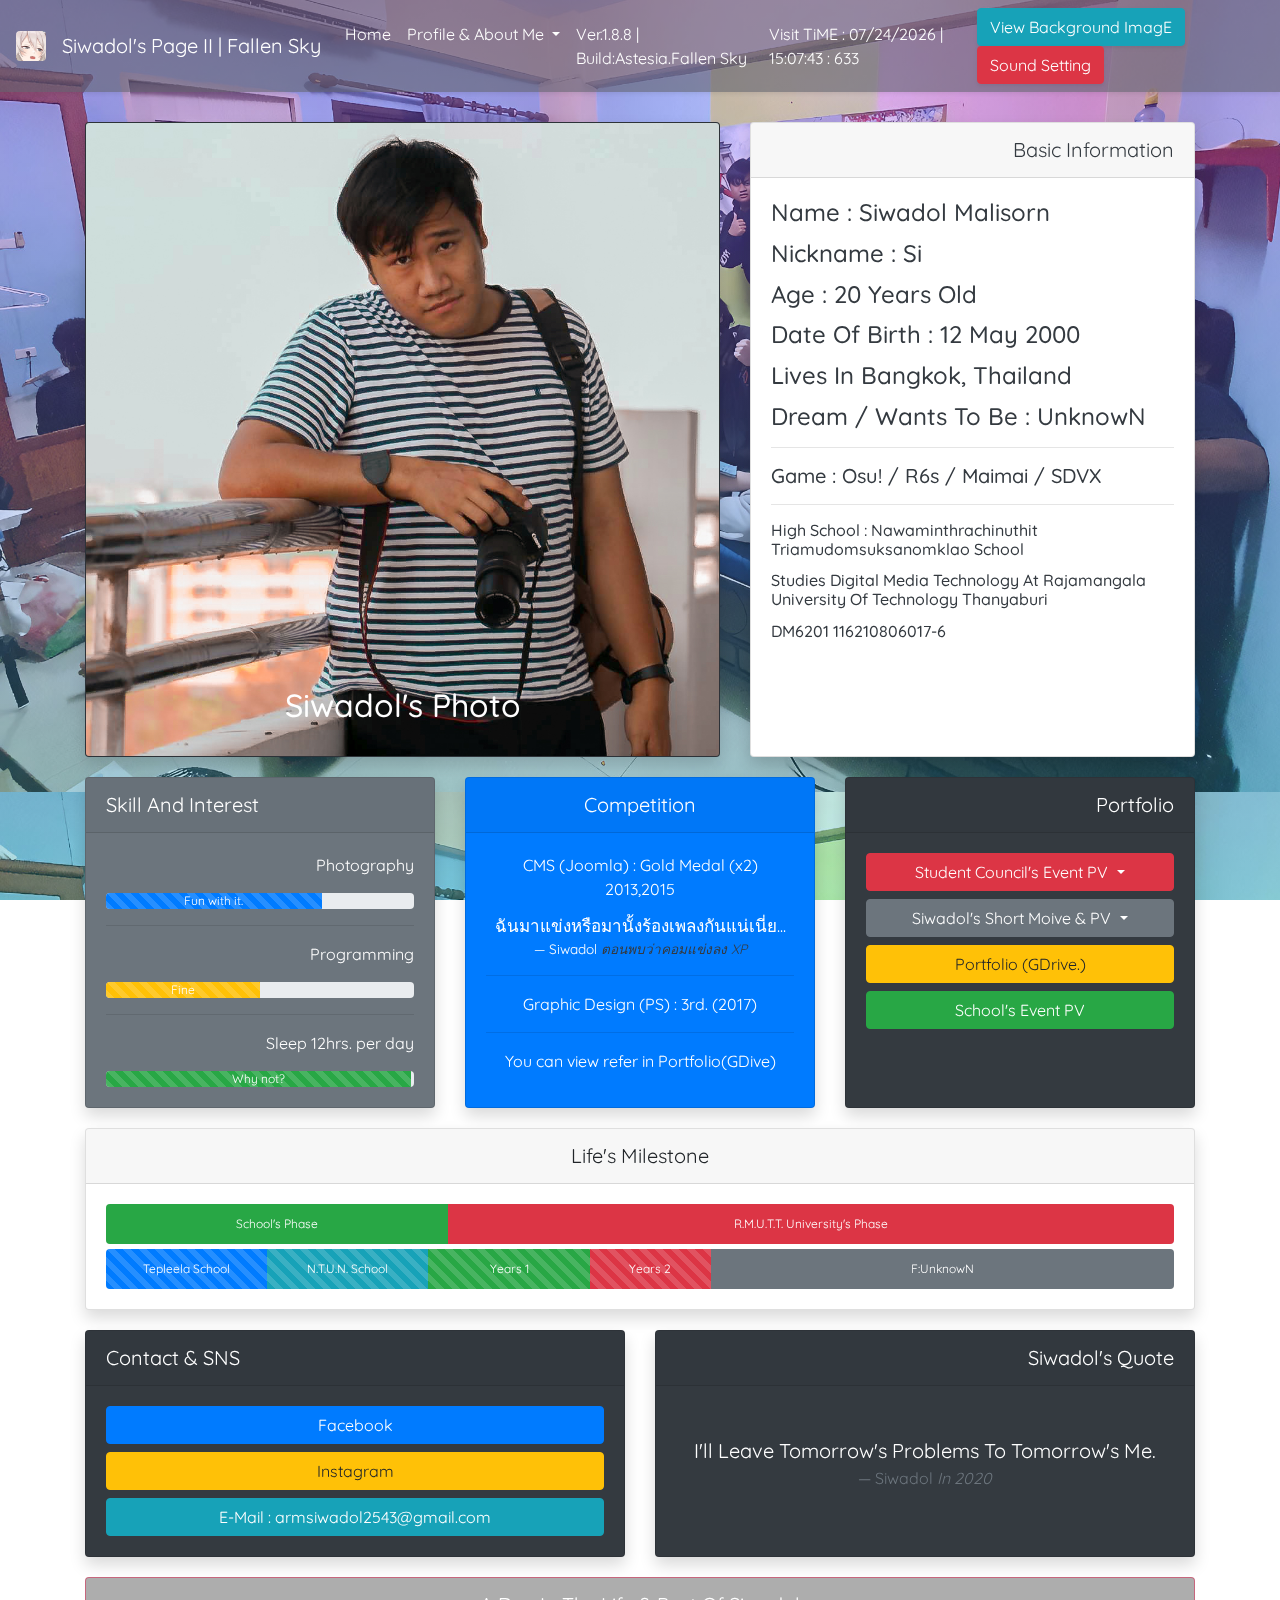
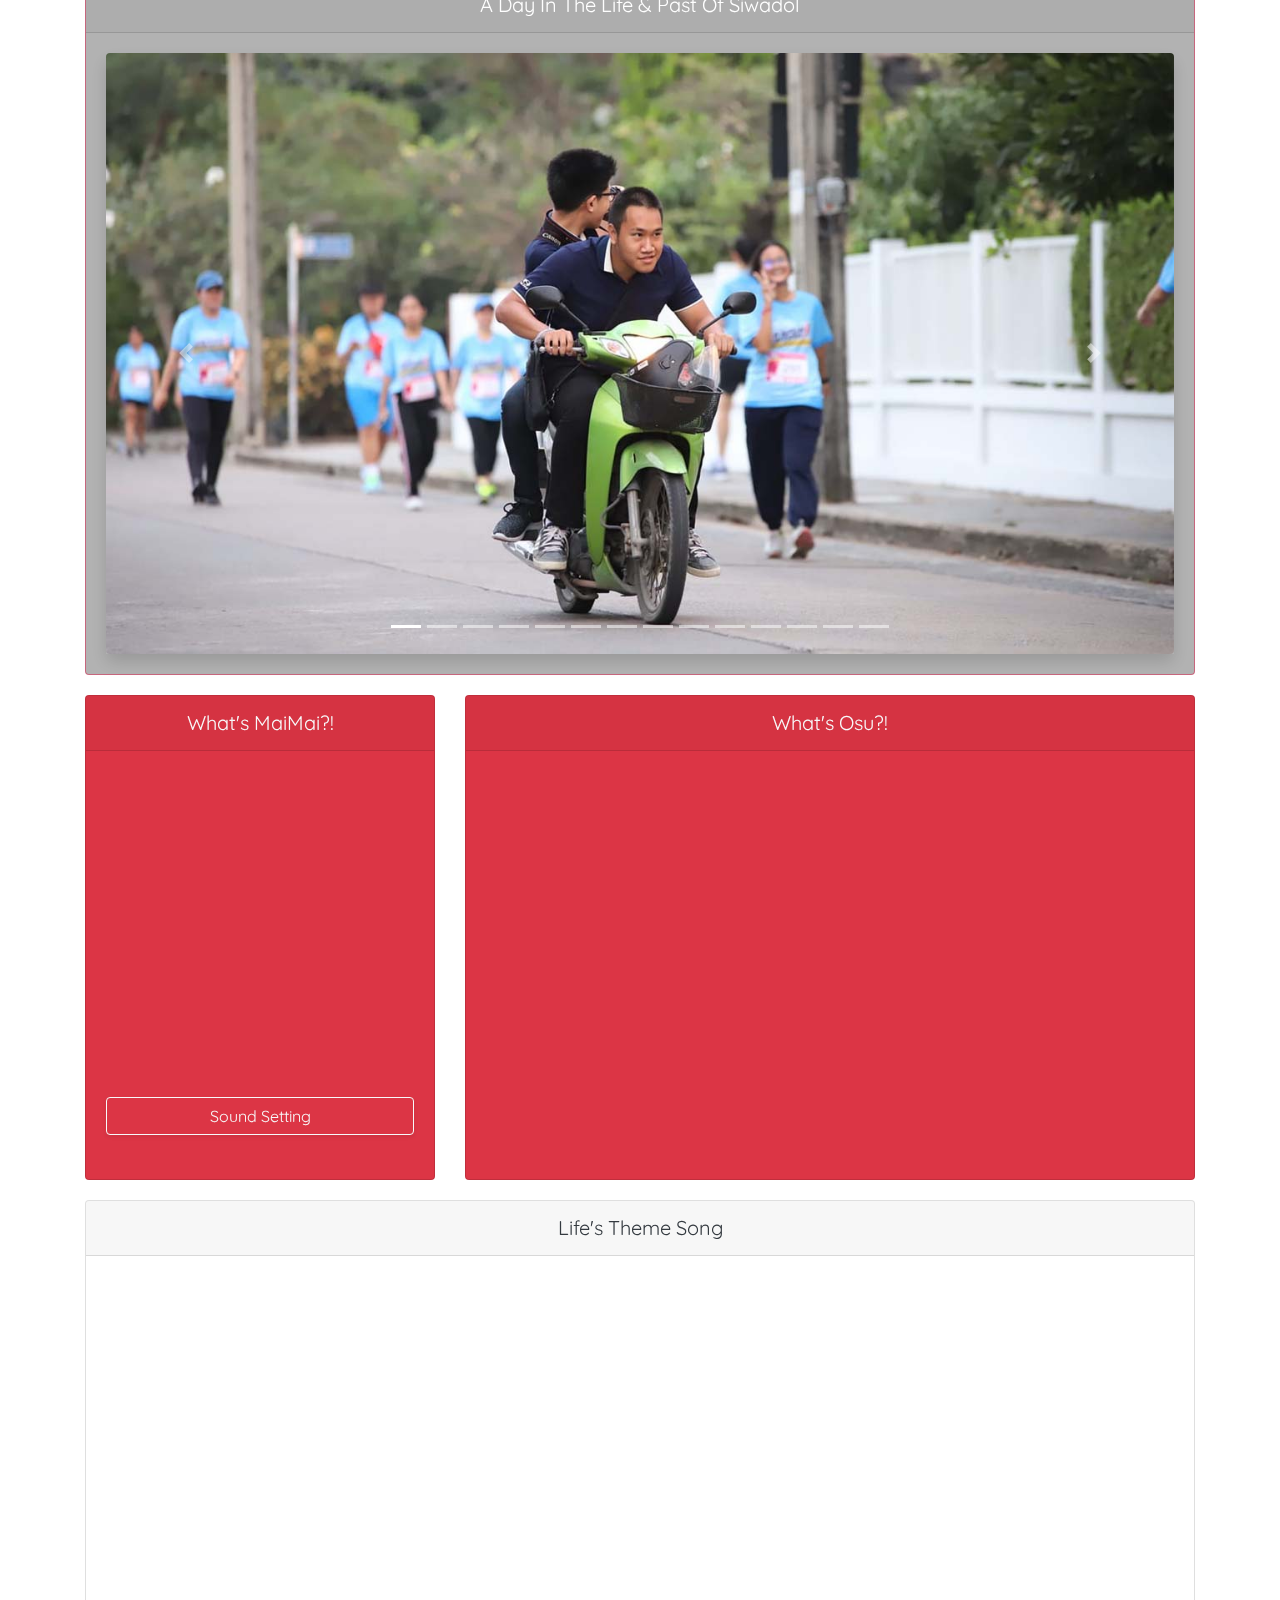
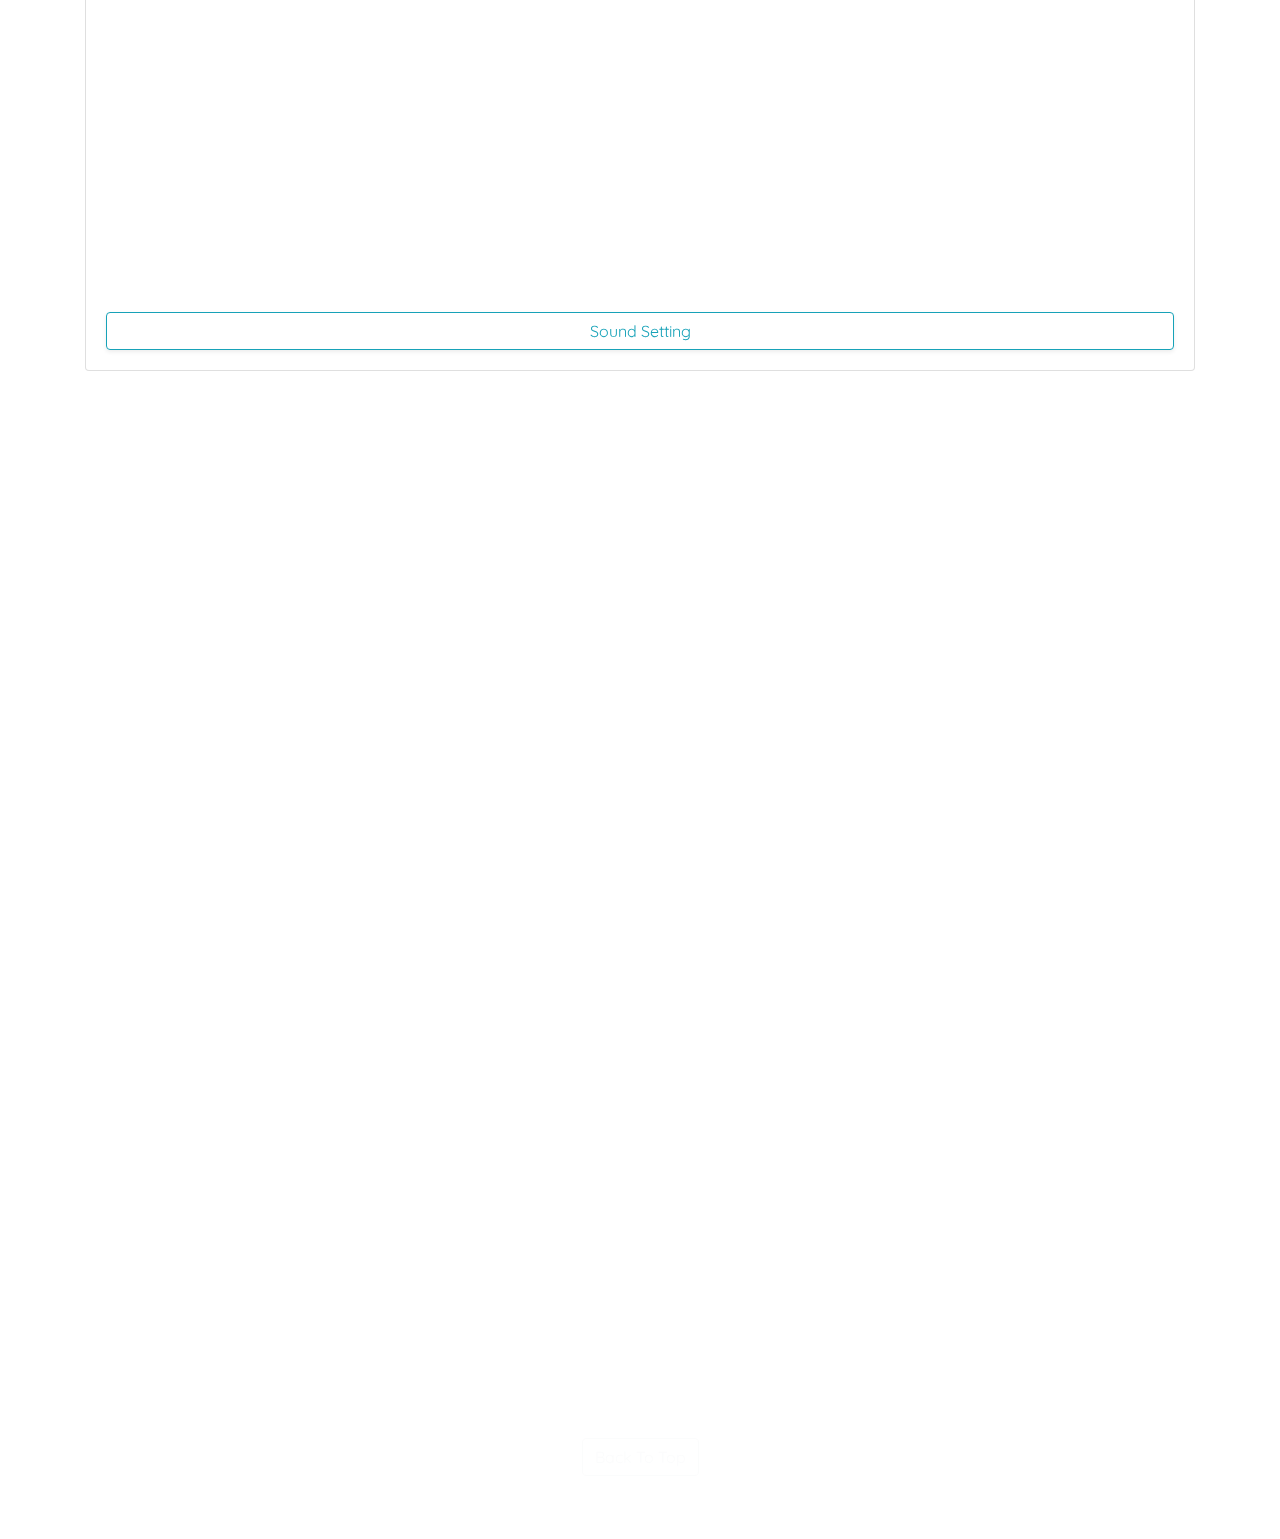
<file: aboutme.html>
<!DOCTYPE html>
<html lang="en" dir="ltr">
  <head>
    <meta charset="utf-8">
    <title>SiWADOL's ProfilE </title>
  <link rel="apple-touch-icon" sizes="57x57" href="f/apple-icon-57x57.png">
  <link rel="apple-touch-icon" sizes="60x60" href="f/apple-icon-60x60.png">
  <link rel="apple-touch-icon" sizes="72x72" href="f/apple-icon-72x72.png">
  <link rel="apple-touch-icon" sizes="76x76" href="f/apple-icon-76x76.png">
  <link rel="apple-touch-icon" sizes="114x114" href="f/apple-icon-114x114.png">
  <link rel="apple-touch-icon" sizes="120x120" href="f/apple-icon-120x120.png">
  <link rel="apple-touch-icon" sizes="144x144" href="f/apple-icon-144x144.png">
  <link rel="apple-touch-icon" sizes="152x152" href="f/apple-icon-152x152.png">
  <link rel="apple-touch-icon" sizes="180x180" href="f/apple-icon-180x180.png">
  <link rel="icon" type="image/png" sizes="192x192"  href="f/android-icon-192x192.png">
  <link rel="icon" type="image/png" sizes="32x32" href="f/favicon-32x32.png">
  <link rel="icon" type="image/png" sizes="96x96" href="f/favicon-96x96.png">
  <link rel="icon" type="image/png" sizes="16x16" href="f/favicon-16x16.png">
  <link rel="manifest" href="f/manifest.json">
  <meta name="msapplication-TileColor" content="#ffffff">
  <meta name="msapplication-TileImage" content="f/ms-icon-144x144.png">
  <meta name="theme-color" content="#ffffff">
  <meta name="viewport" content="width=device-width, initial-scale=1, shrink-to-fit=no">
    <link rel="stylesheet" href="bootstrap4_data/css/bootstrap.min.css">
    <link rel="stylesheet" href="css/bg_me.css">
    <link rel="stylesheet" href="css/hidesbar.css">
    <link rel="stylesheet" href="css/fade.css">
    <style media="screen">
      @import url('https://fonts.googleapis.com/css2?family=Quicksand:wght@300&display=swap');
      @import url('https://fonts.googleapis.com/css2?family=Sarabun:wght@400&display=swap');
      body {
        font-family: 'Quicksand', sans-serif;
      }

    .snowflake {
      color: #fff;
      font-size: 3em;
      font-family: Arial, sans-serif;
      text-shadow: 0 0 5px #000;
      opacity: 0.8;
    }
    .btn-cs{background-color: rgba(0, 0, 0, 0.3);width: 100%;color: white;border-width: 0.5px;;border-color :rgba(219, 26, 71, 0.5)}



    @-webkit-keyframes snowflakes-fall{0%{top:-10%}100%{top:100%}}@-webkit-keyframes snowflakes-shake{0%,100%{-webkit-transform:translateX(0);transform:translateX(0)}50%{-webkit-transform:translateX(80px);transform:translateX(80px)}}@keyframes snowflakes-fall{0%{top:-10%}100%{top:100%}}@keyframes snowflakes-shake{0%,100%{transform:translateX(0)}50%{transform:translateX(80px)}}.snowflake{position:fixed;top:-10%;z-index:9999;-webkit-user-select:none;-moz-user-select:none;-ms-user-select:none;user-select:none;cursor:default;-webkit-animation-name:snowflakes-fall,snowflakes-shake;-webkit-animation-duration:10s,3s;-webkit-animation-timing-function:linear,ease-in-out;-webkit-animation-iteration-count:infinite,infinite;-webkit-animation-play-state:running,running;animation-name:snowflakes-fall,snowflakes-shake;animation-duration:10s,3s;animation-timing-function:linear,ease-in-out;animation-iteration-count:infinite,infinite;animation-play-state:running,running}.snowflake:nth-of-type(0){left:1%;-webkit-animation-delay:0s,0s;animation-delay:0s,0s}.snowflake:nth-of-type(1){left:10%;-webkit-animation-delay:1s,1s;animation-delay:1s,1s}.snowflake:nth-of-type(2){left:20%;-webkit-animation-delay:6s,.5s;animation-delay:6s,.5s}.snowflake:nth-of-type(3){left:30%;-webkit-animation-delay:4s,2s;animation-delay:4s,2s}.snowflake:nth-of-type(4){left:40%;-webkit-animation-delay:2s,2s;animation-delay:2s,2s}.snowflake:nth-of-type(5){left:50%;-webkit-animation-delay:8s,3s;animation-delay:8s,3s}.snowflake:nth-of-type(6){left:60%;-webkit-animation-delay:6s,2s;animation-delay:6s,2s}.snowflake:nth-of-type(7){left:70%;-webkit-animation-delay:2.5s,1s;animation-delay:2.5s,1s}.snowflake:nth-of-type(8){left:80%;-webkit-animation-delay:1s,0s;animation-delay:1s,0s}.snowflake:nth-of-type(9){left:90%;-webkit-animation-delay:3s,1.5s;animation-delay:3s,1.5s}.snowflake:nth-of-type(10){left:25%;-webkit-animation-delay:2s,0s;animation-delay:2s,0s}.snowflake:nth-of-type(11){left:65%;-webkit-animation-delay:4s,2.5s;animation-delay:4s,2.5s}
    </style>
  </head>
  <body>
    <a name="start"></a>
    <!--navbar -->
    <div class="">
<nav class="navbar navbar-expand-lg navbar-dark shadow-sm" style="background:rgba(96, 99, 108,0.6)">
  <a class="navbar-brand" href="index.html">
    <img src="f/apple-icon.png" width="30" height="30" class="d-inline-block align-top rounded" alt="">
  </a>
  <a class="navbar-brand" href="index.html">Siwadol's Page II | Fallen Sky</a>
  <button class="navbar-toggler" type="button" data-toggle="collapse" data-target="#navbarSupportedContent" aria-controls="navbarSupportedContent" aria-expanded="false" aria-label="Toggle navigation">
    <span class="navbar-toggler-icon"></span>
  </button>

  <div class="collapse navbar-collapse" id="navbarSupportedContent">
    <ul class="navbar-nav mr-auto">
      <li class="nav-item active">
        <a class="nav-link" href="index.html">Home</a>
      </li>
      <li class="nav-item dropdown active">
        <a class="nav-link dropdown-toggle" href="#" id="navbarDropdown" role="button" data-toggle="dropdown" aria-haspopup="true" aria-expanded="false">
          Profile & About Me
        </a>
        <div class="dropdown-menu" aria-labelledby="navbarDropdown">
          <a class="dropdown-item" href="#"  data-toggle="modal" data-target="#youarehere">Siwadol's Profile</a>
          <a class="dropdown-item" href="https://github.com/armsiwadol69/" target="_blank">GitHub's Profile</a>
        </div>
      </li>
      <li class="nav-item">
        <a class="nav-link disabled" style="color:white;" aria-disabled="true">Ver.1.8.8 | Build:Astesia.Fallen Sky</a>
      </li>
      <li class="nav-item">
        <a class="nav-link disabled" style="color:white;" aria-disabled="true">Visit TiME : <span id="time"></span></a>
      </li>
    </ul>
    <form class="form-inline my-2 my-lg-0">
    <a type="button" href="#bgimg" class="btn btn-info shadow-sm" style="margin-right:10px;">View Background ImagE</a>
    <span data-toggle="tooltip" data-placement="bottom" title="Trun On/Off &#013; Background Music."><button type="button" class="btn btn-danger shadow-sm" style="margin-right:0px;" data-toggle="modal" data-target="#sound">Sound Setting</button></span>
    </form>
  </div>
</nav>
</div>
<!--navbar -->
<div class="fade-in">
   <div class="container" style="margin-top: 30px">
     <div class="row">
       <div class="col-7">
         <div class="card bg-dark text-white shadow">
  <img class="card-img" src="img/six_p.jpg" alt="Card image">
  <div class="card-img-overlay d-flex flex-column">
    <h2 class="card-title mt-auto" style="text-align:center;">Siwadol's Photo</h2>
  </div>
</div>
       </div>
       <div class="col-5">
         <div class="card w-100 h-100 text-dark shadow" style="">
  <div class="card-header" style="font-size:20px;text-align: right;">Basic Information</div>
  <div class="card-body">
    <h4 class="card-title">Name : Siwadol Malisorn</h4>
    <h4 class="card-title">Nickname : Si</h4>
    <h4 class="card-title">Age : 20 Years Old</h4>
    <h4 class="card-title">Date Of Birth : 12 May 2000</h4>
    <h4 class="card-title">Lives In Bangkok, Thailand</h4>
    <h4 class="card-title">Dream / Wants To Be : UnknowN</h4>
    <hr>
    <h5 class="card-title">Game :  Osu! / R6s / Maimai / SDVX </h5>
    <hr>
    <h6 class="card-title">High School : Nawaminthrachinuthit Triamudomsuksanomklao School</h6>
    <h6 class="card-title">Studies Digital Media Technology At Rajamangala University Of Technology Thanyaburi</h6>
    <h6 class="card-title">DM6201 116210806017-6</h6>

  </div>
       </div>
     </div>
    </div>
    <div class="row" style="margin-top: 20px;">
      <div class="col-4">
        <div class="card text-white bg-secondary w-100 h-100 shadow" style="">
   <div class="card-header" style="font-size:20px">Skill And Interest</div>
   <div class="card-body">
     <div class="" style="text-align:right;">
       <p class="card-text">Photography</p>
       <div class="progress" >
    <div class="progress-bar progress-bar-striped progress-bar-animated" role="progressbar" style="width: 70%" aria-valuenow="70" aria-valuemin="0" aria-valuemax="100">Fun with it.</div>
  </div>
  <hr>
       <p class="card-text">Programming</p>
       <div class="progress" >
    <div class="progress-bar bg-warning progress-bar-striped progress-bar-animated" role="progressbar" style="width: 50%" aria-valuenow="50" aria-valuemin="0" aria-valuemax="100">Fine</div>
  </div>
  <hr>
       <p class="card-text">Sleep 12hrs. per day</p>
       <div class="progress" >
    <div class="progress-bar progress-bar-striped bg-success progress-bar-animated" role="progressbar" style="width: 99%" aria-valuenow="99" aria-valuemin="0" aria-valuemax="100">Why not?</div>
  </div>
     </div>
     </div>
      </div>
      </div>
      <div class="col-4">
        <div class="card text-white bg-primary w-100 h-100 shadow" style="">
   <div class="card-header" style="font-size:20px;text-align:center;">Competition</div>
   <div class="card-body" style="text-align:center;">
     <p class="card-title">CMS (Joomla) : Gold Medal (x2) <br> 2013,2015</p>
     <blockquote class="blockquote text-center " style="font-size:17px">
   <p class="mb-0">ฉันมาแข่งหรือมานั้งร้องเพลงกันแน่เนี่ย...</p>
   <footer class="blockquote-footer text-white">Siwadol <cite title="Source Title" class="text-dark">ตอนพบว่าคอมแข่งลง XP</cite></footer>
 </blockquote>
     <hr>
     <p class="card-title">Graphic Design (PS) : 3rd. (2017)</p>
     <hr>
     <p class="card-title">You can view refer in Portfolio(GDive)</p>
     </div>
      </div>
      </div>
      <div class="col-4">
        <div class="card text-white bg-dark  w-100 h-100 shadow" style="">
   <div class="card-header" style="font-size:20px;text-align:right;">Portfolio</div>
   <div class="card-body">
     <div class="dropdown">
 <button style="margin-bottom:8px" class="btn btn-block btn-danger dropdown-toggle" type="button" id="dropdownMenuButton" data-toggle="dropdown" aria-haspopup="true" aria-expanded="false">
   Student Council's Event PV
 </button>
 <div class="dropdown-menu" style="width:100%" aria-labelledby="dropdownMenuButton">
   <a class="dropdown-item" target="_blank" href="https://www.facebook.com/watch/?v=2293778637514915"> Peer Mentor Peer Mentee PV</a>
   <a class="dropdown-item" target="_blank" href="https://www.facebook.com/watch/?v=2295161987376580"> Peer Mentor Peer Mentee Short Moive</a>
 </div>
     </div>
     <div class="dropdown">
 <button style="margin-bottom:8px" class="btn btn-block btn-secondary dropdown-toggle" type="button" id="dropdownMenuButton" data-toggle="dropdown" aria-haspopup="true" aria-expanded="false">
   Siwadol's Short Moive & PV
 </button>
 <div class="dropdown-menu" style="width:100%" aria-labelledby="dropdownMenuButton">
   <a class="dropdown-item" target="_blank" href="https://youtu.be/ghk2PHP4lnQ">3 Kingdoms</a>
   <a class="dropdown-item" target="_blank" href="https://youtu.be/zVO9UEN9RO4" >Untill You</a>
   <a class="dropdown-item" target="_blank" href="https://youtu.be/kuqgG39H_qU" >Friends:Friendship is not about money</a>
   <a class="dropdown-item" target="_blank" href="https://youtu.be/OH0w2l41OPo" >Are you okay? DM6201 G.2</a>
   <a class="dropdown-item" target="_blank" href="https://youtu.be/q5bwE_4Z64U" >Introduction : RMUTT</a>
 </div>
     </div>
     <a href="https://drive.google.com/drive/folders/18bP565kVim2SOFMtjYIAvZR5-2-1o_c4?usp=sharing" target="_blank" class="btn btn-warning btn-block">Portfolio (GDrive.)</a>
     <a href="https://youtu.be/GeH11DvhngE" target="_blank" class="btn btn-success btn-block" data-toggle="tooltip" data-placement="bottom" title="เล่น กัน มันส์ ยก โรง">School's Event PV</a>
   </div>
      </div>

      </div>
    </div>
    <div class="row" style="margin-top: 20px;">
      <div class="col-12">
        <div class="card w-100 h-100 shadow" style="background:rgba(255,255,255,1)">
        <div class="card-header" style="text-align:center;font-size:20px">Life's Milestone</div>
  <div class="card-body">
    <div class="progress" style="height:40px;">
      <div class="progress-bar bg-success " role="progressbar" style="width: 32%" aria-valuenow="32" aria-valuemin="0" aria-valuemax="100">School's Phase</div>
      <div class="progress-bar bg-danger " role="progressbar" style="width: 68%" aria-valuenow="68" aria-valuemin="0" aria-valuemax="100">R.M.U.T.T. University's Phase</div>
    </div>
    <div class="progress" style="height:40px;margin-top:5px">
      <div class="progress-bar progress-bar-striped progress-bar-animated" role="progressbar" style="width: 16%" aria-valuenow="16" aria-valuemin="0" aria-valuemax="100">Tepleela School</div>
      <div class="progress-bar bg-info progress-bar-striped progress-bar-animated" role="progressbar" style="width: 16%" aria-valuenow="16" aria-valuemin="0" aria-valuemax="100">N.T.U.N. School</div>
      <div class="progress-bar bg-success progress-bar-striped progress-bar-animated" role="progressbar" style="width: 16%" aria-valuenow="16" aria-valuemin="0" aria-valuemax="100"> Years 1</div>
      <div class="progress-bar bg-danger progress-bar-striped progress-bar-animated" role="progressbar" style="width: 12%" aria-valuenow="16" aria-valuemin="0" aria-valuemax="100">Years 2</div>
      <div class="progress-bar bg-secondary" role="progressbar" style="width: 46%" aria-valuenow="40" aria-valuemin="0" aria-valuemax="100">F:UnknowN</div>
    </div>
  </div>
</div>
      </div>
    </div>
    <div class="row" style="margin-top: 20px;">
      <div class="col-6">
        <div class="card text-white bg-dark w-100 h-100 shadow">
          <div class="card-header" style="font-size:20px;">
          Contact & SNS
          </div>
  <div class="card-body">
    <a href="https://www.facebook.com/armsiwadol2543" target="_blank" class="btn btn-primary btn-block">Facebook</a>
    <a href="https://www.instagram.com/gametophyte_si_x/" target="_blank" class="btn btn-warning btn-block">Instagram</a>
    <a href="mailto: armsiwadol2543@gmail.com" class="btn btn-info btn-block">E-Mail : armsiwadol2543@gmail.com</a>
  </div>
</div>
        </div>
        <div class="col-6">
          <div class="card text-white bg-dark w-100 h-100 shadow">
            <div class="card-header" style="font-size:20px;text-align:right;">Siwadol's Quote</div>
    <div class="card-body" style="  display: flex;justify-content: center;align-items: center; ">
      <blockquote class="blockquote text-center">
    <p class="mb-0">I'll Leave Tomorrow's Problems To Tomorrow's Me.</p>
    <footer class="blockquote-footer">Siwadol <cite title="Source Title">In 2020</cite></footer>
  </blockquote>
  </div>
  </div>
          </div>
    </div>
    <div class="row" style="margin-top:20px">
     <div class="col-12">
       <div class="card text-white btn-cs w-100 h-100" style="">
    <div class="card-header" style="font-size:20px;text-align:center;">A Day In The Life & Past Of Siwadol</div>
    <div class="card-body">
      <div id="siwadolpic" class="carousel slide shadow" data-ride="carousel" data-interval="2000" data-pause="hover" >
        <ul class="carousel-indicators">
          <li data-target="#siwadolpic" data-slide-to="0" class="active"></li>
          <li data-target="#siwadolpic" data-slide-to="1"></li>
          <li data-target="#siwadolpic" data-slide-to="2"></li>
          <li data-target="#siwadolpic" data-slide-to="3"></li>
          <li data-target="#siwadolpic" data-slide-to="4"></li>
          <li data-target="#siwadolpic" data-slide-to="5"></li>
          <li data-target="#siwadolpic" data-slide-to="6"></li>
          <li data-target="#siwadolpic" data-slide-to="7"></li>
          <li data-target="#siwadolpic" data-slide-to="8"></li>
          <li data-target="#siwadolpic" data-slide-to="9"></li>
          <li data-target="#siwadolpic" data-slide-to="10"></li>
          <li data-target="#siwadolpic" data-slide-to="11"></li>
          <li data-target="#siwadolpic" data-slide-to="12"></li>
          <li data-target="#siwadolpic" data-slide-to="13"></li>
        </ul>
      <div class="carousel-inner">
      <div class="carousel-item active">
      <img src="img\sipic\1.jpg" class="d-block w-100 rounded"  alt="0" data-toggle="tooltip" data-placement="bottom" title="ม.6 ฝ่ายโสตฯ">
      </div>
      <div class="carousel-item">
      <img src="img\sipic\2.jpg" class="d-block w-100 rounded" alt="1" data-toggle="tooltip" data-placement="bottom" title="DM6201">
      </div>
      <div class="carousel-item">
      <img src="img\sipic\3.jpg"  class="d-block w-100 rounded" alt="2" data-toggle="tooltip" data-placement="bottom" title="ศิวดล เฉลิมวุฒิ และ ป่าซ่าส์">
      </div>
      <div class="carousel-item">
      <img src="img\sipic\4.jpg"  class="d-block w-100 rounded" alt="3" data-toggle="tooltip" data-placement="bottom" title="ศิวดล เฉลิมวุฒิ และ ณัฐวัฒน์">
      </div>
      <div class="carousel-item">
      <img src="img\sipic\5.jpg"  class="d-block w-100 rounded" alt="4" data-toggle="tooltip" data-placement="bottom" title="DM6201 1st">
      </div>
      <div class="carousel-item">
      <img src="img\sipic\6.jpg"  class="d-block w-100 rounded" alt="5" data-toggle="tooltip" data-placement="bottom" title="Siwadol And GBJ.">
      </div>
      <div class="carousel-item">
      <img src="img\sipic\7.jpg" class="d-block w-100 rounded" alt="6" data-toggle="tooltip" data-placement="bottom" title="ศิวดล และ สมาชิกฝ่ายโสตฯ">
      </div>
      <div class="carousel-item">
      <img src="img\sipic\8.jpg" class="d-block w-100 rounded" alt="7" data-toggle="tooltip" data-placement="bottom" title="DM6201 2nd">
      </div>
      <div class="carousel-item">
      <img src="img\sipic\9.jpg" class="d-block w-100 rounded" alt="8" data-toggle="tooltip" data-placement="bottom" title="ศิวดล สมัย ม.6 มั้ง">
      </div>
      <div class="carousel-item">
      <img src="img\sipic\10.jpg" class="d-block w-100 rounded" alt="9" data-toggle="tooltip" data-placement="bottom" title="อยากได้รูปสวยก็ต้องลงทุน">
      </div>
      <div class="carousel-item">
      <img src="img\sipic\11.jpg" class="d-block w-100 rounded" alt="10" data-toggle="tooltip" data-placement="bottom" title="ศิวดล และ การทำงานแบบงุดเงี้ยว">
      </div>
      <div class="carousel-item">
      <img src="img\sipic\12.jpg" class="d-block w-100 rounded" alt="10" data-toggle="tooltip" data-placement="bottom" title="26 DEC 2019 Say Goodbye To 2019, Welcome To 2020!">
      </div>
      <div class="carousel-item">
      <img src="img\sipic\13.jpg" class="d-block w-100 rounded" alt="10" data-toggle="tooltip" data-placement="bottom" title="26 DEC 2019 Say Goodbye To 2019, Welcome To 2020!">
      </div>
      <div class="carousel-item">
      <img src="img\sipic\14.jpg" class="d-block w-100 rounded" alt="10" data-toggle="tooltip" data-placement="bottom" title="26 DEC 2019 Say Goodbye To 2019, Welcome To 2020!">
      </div>
      <div class="carousel-item">
      <img src="img\sipic\1.gif" class="d-block w-100 rounded" alt="10" data-toggle="tooltip" data-placement="bottom" title="Gif/26 DEC 2019 Say Goodbye To 2019, Welcome To 2020!">
      </div>
      </div>
      <a class="carousel-control-prev" href="#siwadolpic" role="button" data-slide="prev">
      <span class="carousel-control-prev-icon" aria-hidden="true"></span>
      <span class="sr-only">Previous</span>
      </a>
      <a class="carousel-control-next" href="#siwadolpic" role="button" data-slide="next">
      <span class="carousel-control-next-icon" aria-hidden="true"></span>
      <span class="sr-only">Next</span>
      </a>
      </div>
    </div>
  </div>
     </div>
    </div>
    <div class="row" style="margin-top:20px">
     <div class="col-4">
       <div class="card text-light bg-danger w-100 h-100" style="">
    <div class="card-header" style="font-size:20px;text-align:center;">What's MaiMai?!</div>
    <div class="card-body">
      <div class="rounded" style="text-align:center">
      <iframe src="https://www.facebook.com/plugins/video.php?href=https%3A%2F%2Fwww.facebook.com%2Farmsiwadol2543%2Fvideos%2F2396006647344235%2F&show_text=0&width=476" width="305" height="310" style="border:none;overflow:hidden" scrolling="no" frameborder="0" allowTransparency="true" allowFullScreen="true"></iframe>
      <button type="button" class="btn btn-block btn-outline-light shadow-sm" style="margin-top:10px;" data-toggle="modal" data-target="#sound">Sound Setting</button>
      </div>
    </div>
  </div>
     </div>
     <div class="col-8">
       <div class="card text-light bg-danger w-100 h-100" style="">
    <div class="card-header" style="font-size:20px;text-align:center;">What's Osu?!</div>
    <div class="card-body">
      <div class="rounded" style="text-align:center;">
      <iframe src="https://www.facebook.com/plugins/video.php?href=https%3A%2F%2Fwww.facebook.com%2Farmsiwadol2543%2Fvideos%2F2658817297729834%2F&show_text=0&width=560" width="680" height="382" style="border:none;overflow:hidden" scrolling="no" frameborder="0" allowTransparency="true" allowFullScreen="true"></iframe>
      </div>
    </div>
  </div>
     </div>
  </div>
  <div class="row" style="margin-top:20px">
    <div class="col-12">
      <div class="card text-dark bg-white w-100 h-100" style="">
   <div class="card-header" style="font-size:20px;text-align:center;">Life's Theme Song</div>
   <div class="card-body">
     <div class="rounded" style="text-align:center">
<iframe src="https://www.youtube.com/embed/lGFEqEFJ410" height="620" width="100%" frameborder="0" allow="accelerometer; autoplay; encrypted-media; gyroscope; picture-in-picture" allowfullscreen></iframe>
     <button type="button" class="btn btn-block btn-outline-info shadow-sm" style="margin-top:10px;" data-toggle="modal" data-target="#sound">Sound Setting</button>
     </div>
   </div>
 </div>

    </div>

  </div>
</div>
</div>
  <div class="modal fade" id="WIPCH" tabindex="-1" role="dialog" aria-labelledby="exampleModalLabel" aria-hidden="true">
    <div class="modal-dialog modal-dialog-centered" role="document">
      <div class="modal-content">
        <div class="modal-header">
          <h5 class="modal-title" id="exampleModalLabel">Information : Chapter</h5>
          <button type="button" class="close" data-dismiss="modal" aria-label="Close">
            <span aria-hidden="true">&times;</span>
          </button>
        </div>
        <div class="modal-body">
          <h4>Chapter that you select is <br>
          WORK IN PROGRESS.</h4>
        </div>
        <div class="modal-footer">
          <button type="button" class="btn btn-secondary" data-dismiss="modal">OK</button>
        </div>
      </div>
    </div>
  </div>

<div class="modal fade" id="youarehere" tabindex="-1" role="dialog" aria-labelledby="exampleModalLabel" aria-hidden="true">
  <div class="modal-dialog modal-dialog-centered" role="document">
    <div class="modal-content">
      <div class="modal-header">
        <h5 class="modal-title" id="exampleModalLabel">Information : Chapter</h5>
        <button type="button" class="close" data-dismiss="modal" aria-label="Close">
          <span aria-hidden="true">&times;</span>
        </button>
      </div>
      <div class="modal-body">
        <h5>YOU ARE HERE!</h5>
      </div>
      <div class="modal-footer">
        <button type="button" class="btn btn-secondary" data-dismiss="modal">OK</button>
      </div>
    </div>
  </div>
</div>
<div class="modal fade" id="sound" tabindex="-1" role="dialog" aria-labelledby="exampleModalLabel" aria-hidden="true">
  <div class="modal-dialog modal-dialog-centered" role="document">
    <div class="modal-content">
      <div class="modal-header">
        <h5 class="modal-title" id="exampleModalLabel">Setting : Sound</h5>
        <button type="button" class="close" data-dismiss="modal" aria-label="Close">
          <span aria-hidden="true">&times;</span>
        </button>
      </div>
      <div class="modal-body" style="text-align:center;">
        <img src="img\retryment.jpg" class="rounded shadow" style="max-width:85%" alt="">
        <h6 class="text-danger" style="margin-top:10px">Now Playing : Hotaru Murasaki | Re:TrymenT <br> From Re: LieF ~Shin'ainaru Anata e~ </h6>
        <audio controls id="ostk">
          <source src="m/ReTrymenT_BG.mp3" type="audio/mpeg">
          Your browser does not support the audio element.
        </audio>
        <h6 class="text-muted">Turn Volume Up For Vocal. ;)</h6>
        <audio controls id="vo">
          <source src="m/ReTrymenT_VO.mp3" type="audio/mpeg">
          Your browser does not support the audio element.
        </audio>
        <script type="text/javascript">
        var audio = document.getElementById("ostk");
        audio.volume = 0.2;
        audio.loop = true;
        setTimeout(function(){
            document.getElementById("ostk").play();}, 1000);
        var audio = document.getElementById("vo");
        audio.volume = 0;
        audio.loop = true;
        setTimeout(function(){
            document.getElementById("vo").play();}, 1000);

        </script>
      </div>
      <div class="modal-footer">
        <button type="button" class="btn btn-secondary" data-dismiss="modal">Close</button>
      </div>
    </div>
  </div>
</div>
  <div class="snowflakes" aria-hidden="true" style="opacity: 0.9;pointer-events: none;position: fixed;
  top: 0; right: 0; bottom: 0; left: 0;z-index: -99;">
    <div class="snowflake">
    △
    </div>
    <div class="snowflake">
    ▽
    </div>
    <div class="snowflake">
    ◇
    </div>
    <div class="snowflake">
    ♤
    </div>
    <div class="snowflake">
    ♧
    </div>
    <div class="snowflake">
    ◬
    </div>
    <div class="snowflake">
    ⟐
    </div>
    <div class="snowflake">
    ⬖
    </div>
    <div class="snowflake">
    ⬠
    </div>
    <div class="snowflake">
    ⬡
    </div>
    <div class="snowflake">
    ⎔
    </div>
    <div class="snowflake">
    ☆
    </div>
  </div>
  <div class="" style="position: fixed; bottom: 0px; right: 10px;" hidden>
    <img src="img\1ame.png" style="width:100%;max-width:200px;opacity:0.8;" alt="">
  </div>
<footer>
  <div style="vertical-align: middle;;margin-top: 1000px;width:100%;height:69px;padding: 30px 0;text-align:center;">
    <a name="bgimg"></a> <h4 style="color:rgba(255,255,255,0.3)">For View Background ImagE.</h4>
    <a href="#start"><button type="button" class="btn btn-outline-light" style="opacity:0.5;">Back To Top</button></a>
  </div>
<div style="vertical-align: middle;;margin-top: 30px;width:100%;height:69px;padding: 30px 0;text-align:center;">
  <h4 style="color:rgba(255,255,255,0.5)">Siwadol's Page II | Astesia Fallen Sky
</h4>
</div>
</footer>
<script src="https://code.jquery.com/jquery-3.4.1.slim.min.js" integrity="sha384-J6qa4849blE2+poT4WnyKhv5vZF5SrPo0iEjwBvKU7imGFAV0wwj1yYfoRSJoZ+n" crossorigin="anonymous"></script>
<script src="https://cdn.jsdelivr.net/npm/popper.js@1.16.0/dist/umd/popper.min.js" integrity="sha384-Q6E9RHvbIyZFJoft+2mJbHaEWldlvI9IOYy5n3zV9zzTtmI3UksdQRVvoxMfooAo" crossorigin="anonymous"></script>
<script src="https://stackpath.bootstrapcdn.com/bootstrap/4.4.1/js/bootstrap.min.js" integrity="sha384-wfSDF2E50Y2D1uUdj0O3uMBJnjuUD4Ih7YwaYd1iqfktj0Uod8GCExl3Og8ifwB6" crossorigin="anonymous"></script>
<script>$(document).ready(function(){$('[data-toggle="tooltip"]').tooltip();});</script>
<script type="text/javascript" src="js\time.js"></script>
  </body>
</html>
</file>
<file: css/bg_me.css>
body {
	background: linear-gradient(0deg, rgba(34,193,195,0.3) 0%, rgba(167,45,253,0.3) 100%),url('../img/oversky3.jpg');
	background-size: 110% ;
	animation: gradient 20s ease infinite;
	background-attachment: fixed;


}

@keyframes gradient {
	0% {
		background-position: 0% 50%;
	}
	50% {
		background-position: 100% 50%;
	}
	100% {
		background-position: 0% 50%;
	}
}
a {
      text-decoration:none;
   }

html {scroll-behavior: smooth;}
</file>
<file: css/hidesbar.css>
html {
overflow: scroll;
overflow-x: hidden;
}
::-webkit-scrollbar {
width: 0px;  /* Remove scrollbar space */
background: transparent;  /* Optional: just make scrollbar invisible */
}
/* Optional: show position indicator in red */
::-webkit-scrollbar-thumb {
background: #FF0000;
}
.card-horizontal {display: flex;flex: 1 1 auto;}
</style>
<style>
.snowflake {
color: #fff;
font-size: 3em;
font-family: Arial, sans-serif;
text-shadow: 0 0 5px #000;
}
</file>
<file: css/fade.css>
.fade-in {
  animation: fadeIn ease 3s;
  -webkit-animation: fadeIn ease 3s;
  -moz-animation: fadeIn ease 3s;
  -o-animation: fadeIn ease 3s;
  -ms-animation: fadeIn ease 3s;
}
@keyframes fadeIn {
  0% {
    opacity:0;
  }
  100% {
    opacity:1;
  }
}

@-moz-keyframes fadeIn {
  0% {
    opacity:0;
  }
  100% {
    opacity:1;
  }
}

@-webkit-keyframes fadeIn {
  0% {
    opacity:0;
  }
  100% {
    opacity:1;
  }
}

@-o-keyframes fadeIn {
  0% {
    opacity:0;
  }
  100% {
    opacity:1;
  }
}

@-ms-keyframes fadeIn {
  0% {
    opacity:0;
  }
  100% {
    opacity:1;
}
</file>
